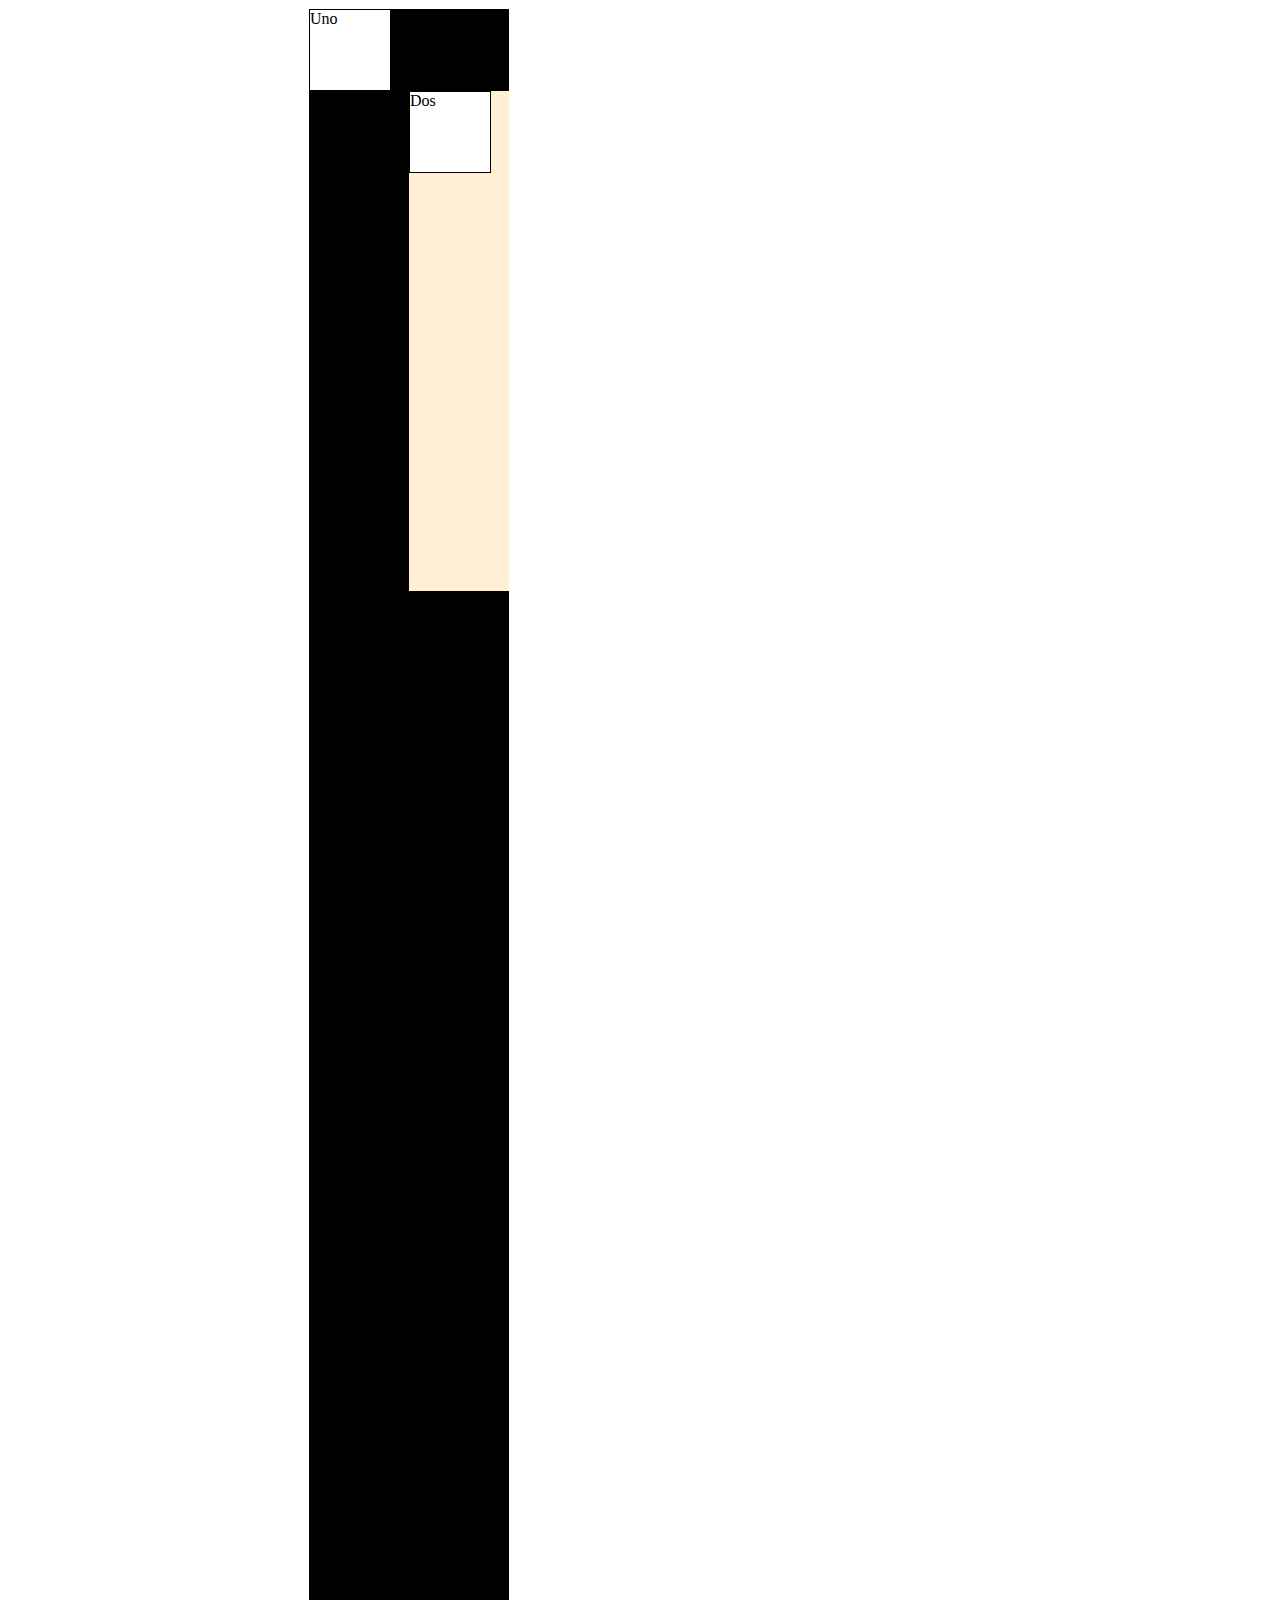
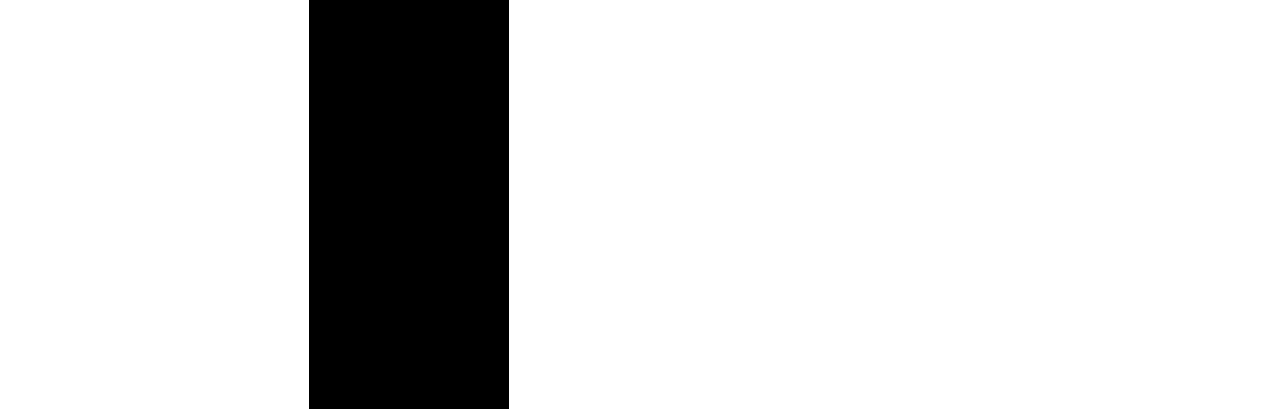
<file: index.html>
<!DOCTYPE html>
<html lang="en">
<head>
    <meta charset="UTF-8">
    <meta http-equiv="X-UA-Compatible" content="IE=edge">
    <meta name="viewport" content="width=device-width, initial-scale=1.0">
    <link rel="stylesheet" href="./styles.css">
    <title>Document</title>
</head>
<body>
    <!-- <div>Caja1</div>
    <div>Caja2</div>
    <div>Caja3</div>
    <div>Caja4</div>
    <button>Click</button> -->

    <div class="container">
        <div class="item1">Uno</div>
        <section>
            <div class="item2">Dos</div>
        </section>
            
    </div>
</body>
</html>
</file>
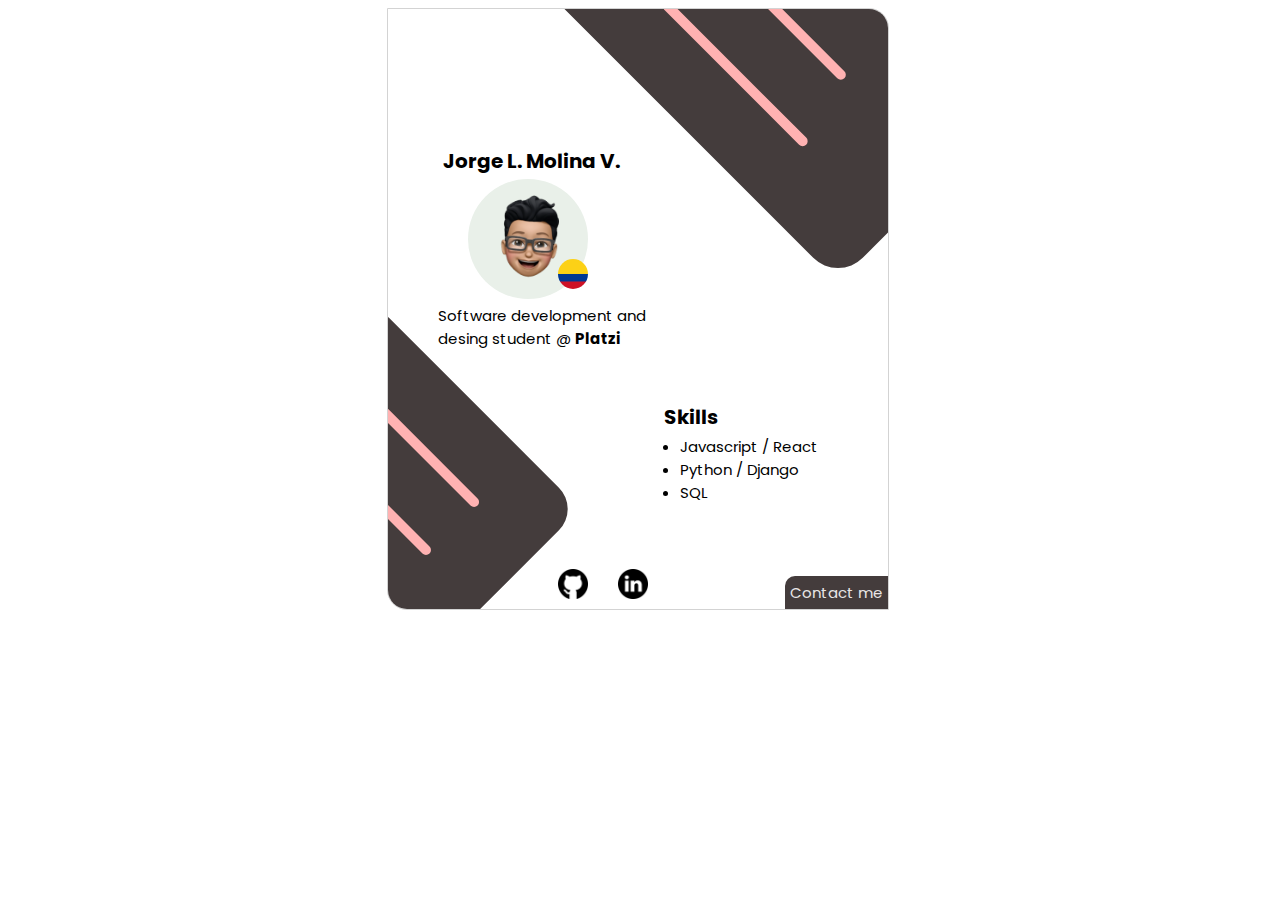
<file: card.html>
<!DOCTYPE html>
<html lang="en">
<head>
    <meta charset="UTF-8">
    <meta http-equiv="X-UA-Compatible" content="IE=edge">
    <meta name="viewport" content="width=device-width, initial-scale=1.0">
    <link rel="preconnect" href="https://fonts.googleapis.com">
    <link rel="preconnect" href="https://fonts.gstatic.com" crossorigin>
    <link href="https://fonts.googleapis.com/css2?family=Poppins:wght@100;200;300;400;700;800;900&display=swap" rel="stylesheet">
    <link rel="stylesheet" href="./styles-card.css">
    <title>Presentation Card</title>
</head>
<body>
    <section>
        <div class="card">
                <img src="./img/profile.png" alt="Jorge Molina" class="profile">
                <img src="./img/nacionalidad.png" alt="nacionalidad" class="nacionalidad">
                <h2 class="name">Jorge L. Molina V.</h2>
                <p class="description">Software development and <br>desing student @ <strong>Platzi</strong> </p>

                <ul class="skills">
                    <h2 class="skills-title">Skills</h2>
                    <li>Javascript / React</li>
                    <li>Python / Django</li>
                    <li>SQL</li>
                </ul>
                <a href="https://github.com/JorgeMolina91" target="_blank"><img src="./img/github.png" alt="github" class="github"></a>
                <a href="https://www.linkedin.com/in/jorgemolina91/" target="_blank"><img src="./img/linkedin.png" alt="linkedin" class="linkedin"></a>
        </div>  

        <div class="shape1"> 
            <div class="line1"></div>
            <div class="line1-5"></div>
        </div> 
        <div class="shape2">
            <div class="line2"></div>
            <div class="line2-5"></div>
        </div>  
        <div class="contact">
            <a href="https://api.whatsapp.com/send?phone=3003279697" target="_blank">Contact me</a>
        </div>
    </section>
</body>
</html>
</file>
<file: styles.css>
/* div{
    border: solid black 10px;
    display: inline-block;
    margin: 10px 10px;
    width: 100px;
    height: 100px;
}
div:hover{
    border: solid 10px gray;
    cursor: pointer;
    width: 105px;
    height: 105px;
    transition: 0.5s;
}
button{
    display: inline;
    width: 50px;
    height: 50px;
} */
.container{
    height: 2000px;
    width: 200px;
    border: 1px solid white;
    background: black;
    position: relative;
    left: 300px
}
section{
    height: 500px;
    width: 100px;
    background: papayawhip;
    position: absolute;
    right: 0;
    z-index: 1;
}
.item1{  
    height: 80px;
    width: 80px;
    border: 1px solid black;
    background: white;
    position: sticky;
    top: 1px;
}
.item2{  
    height: 80px;
    width: 80px;
    border: 1px solid black;
    background: white;
    position: sticky;
    top: 1px
}
</file>
<file: styles-card.css>
section{
    position: relative;
    border: 1px solid rgb(211, 211, 211);
    border-radius: 0px 20px;
    width: 500px;
    height: 600px;
    display: inline-block;
    left: 30%;
    overflow: hidden; 
}
.card{
    align-items: center;
}
.profile{
    border-radius: 50%;
    padding: 10px 5px 0px 5px;
    background: #E9F0E9;
    position: absolute;
    width: 110px;
    height: 110px;
    top: 170px;
    left: 80px;
}
.nacionalidad{
    position: absolute;
    width: 30px;
    height: 30px;
    top: 250px;
    left: 170px;
    border-radius: 50%;
}
.name{
   font-size: 20px;
   font-family: 'Poppins', sans-serif;
   position: absolute;
   top: 120px;
   left: 55px;
}
.description{
   font-size: 15px;
   font-family: 'Poppins', sans-serif;
   position: absolute;
   top: 280px;
   left: 50px;
}
.skills-title{
   font-size: 20px;
   font-family: 'Poppins', sans-serif;
   position: absolute;
   bottom: 55px;
   right: 100px;
}
.skills{
   font-size: 15px;
   font-family: 'Poppins', sans-serif;
   position: absolute;
   bottom: 90px;
   right: 70px;
}
.github{
    width: 30px;
    height: 30px;
    position: absolute;
    bottom: 10px;
    left: 170px;
}
.linkedin{
    width: 30px;
    height: 30px;
    position: absolute;
    bottom: 10px;
    left: 230px;
}
.shape1{
    border-radius: 7%;
    width: 500px;
    height: 500px;
    bottom: 430px;
    left: 200px;
    position: absolute;
    background-color: hsl(0, 6%, 25%);  ;   
    transform: rotate(45deg);
    z-index: 0;
}
.line1{
    position: absolute;
    background: #ffb2b2;
    right: 215px;
    top: 325px;
    width: 10px;
    height: 200px;
    border-radius: 20px;
    transform: rotate(270deg);
}
.line1-5{
    position: absolute;
    background: #ffb2b2;
    right: 235px;
    top: 251px;
    width: 10px;
    height: 200px;
    border-radius: 20px;
    transform: rotate(270deg);
}
.shape2{
    border-radius: 10%;
    width: 300px;
    height: 300px;
    top: 350px;
    right: 370px;
    position: absolute;
    background-color: hsl(0, 6%, 25%);   
    transform: rotate(45deg);
}
.line2{
    position: absolute;
    background: #ffb2b2;
    left: 120px;
    bottom: 130px;
    width: 10px;
    height: 200px;
    border-radius: 20px;
    transform: rotate(270deg);
}
.line2-5{
    position: absolute;
    background: #ffb2b2;
    left: 120px;
    bottom: 62px;
    width: 10px;
    height: 200px;
    border-radius: 20px;
    transform: rotate(270deg);
}
.contact{
   position: absolute;
   bottom: 0;
   right: 0;
   padding: 5px;
   border-radius: 10px 0 0 0;
   background-color: hsl(0, 6%, 25%);
}
.contact a{
    text-decoration: none;
    font-size: 15px;
    font-family: 'Poppins', sans-serif;  
    color: rgb(233, 230, 230);
}
</file>
